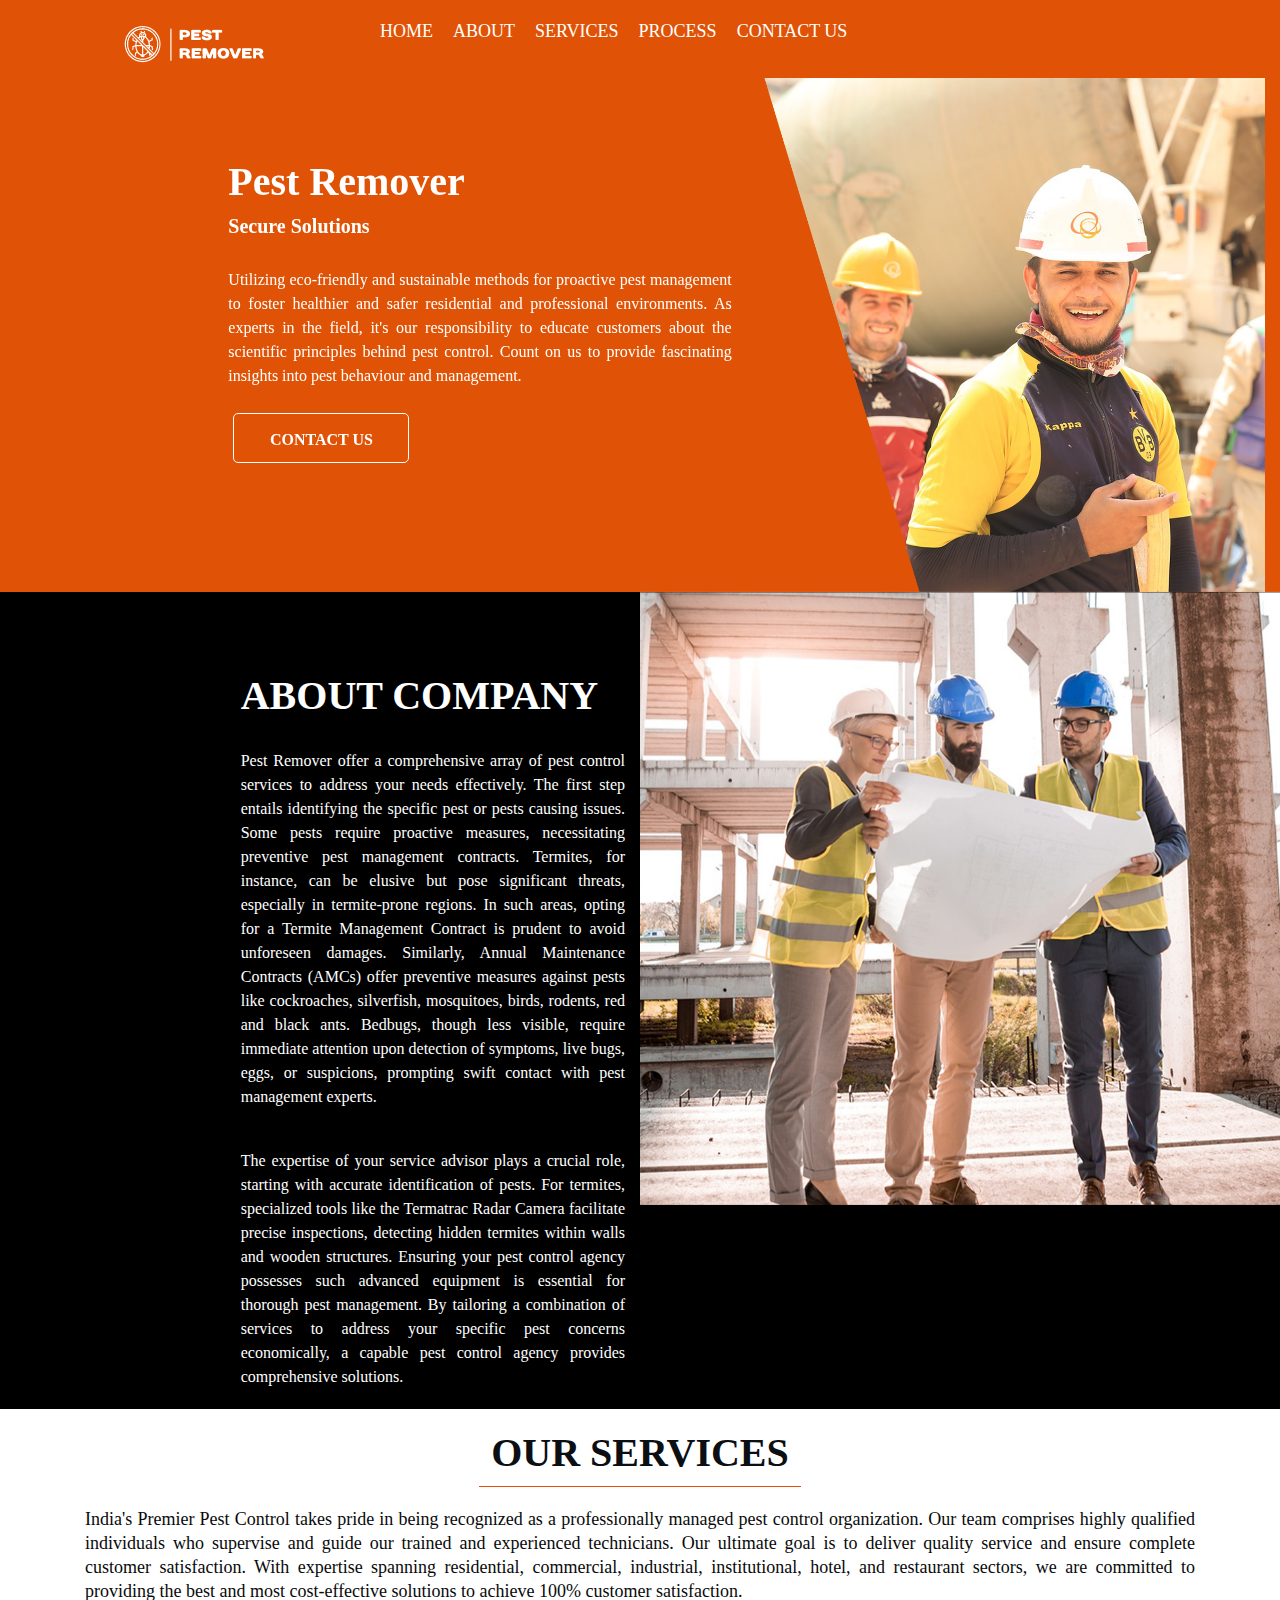
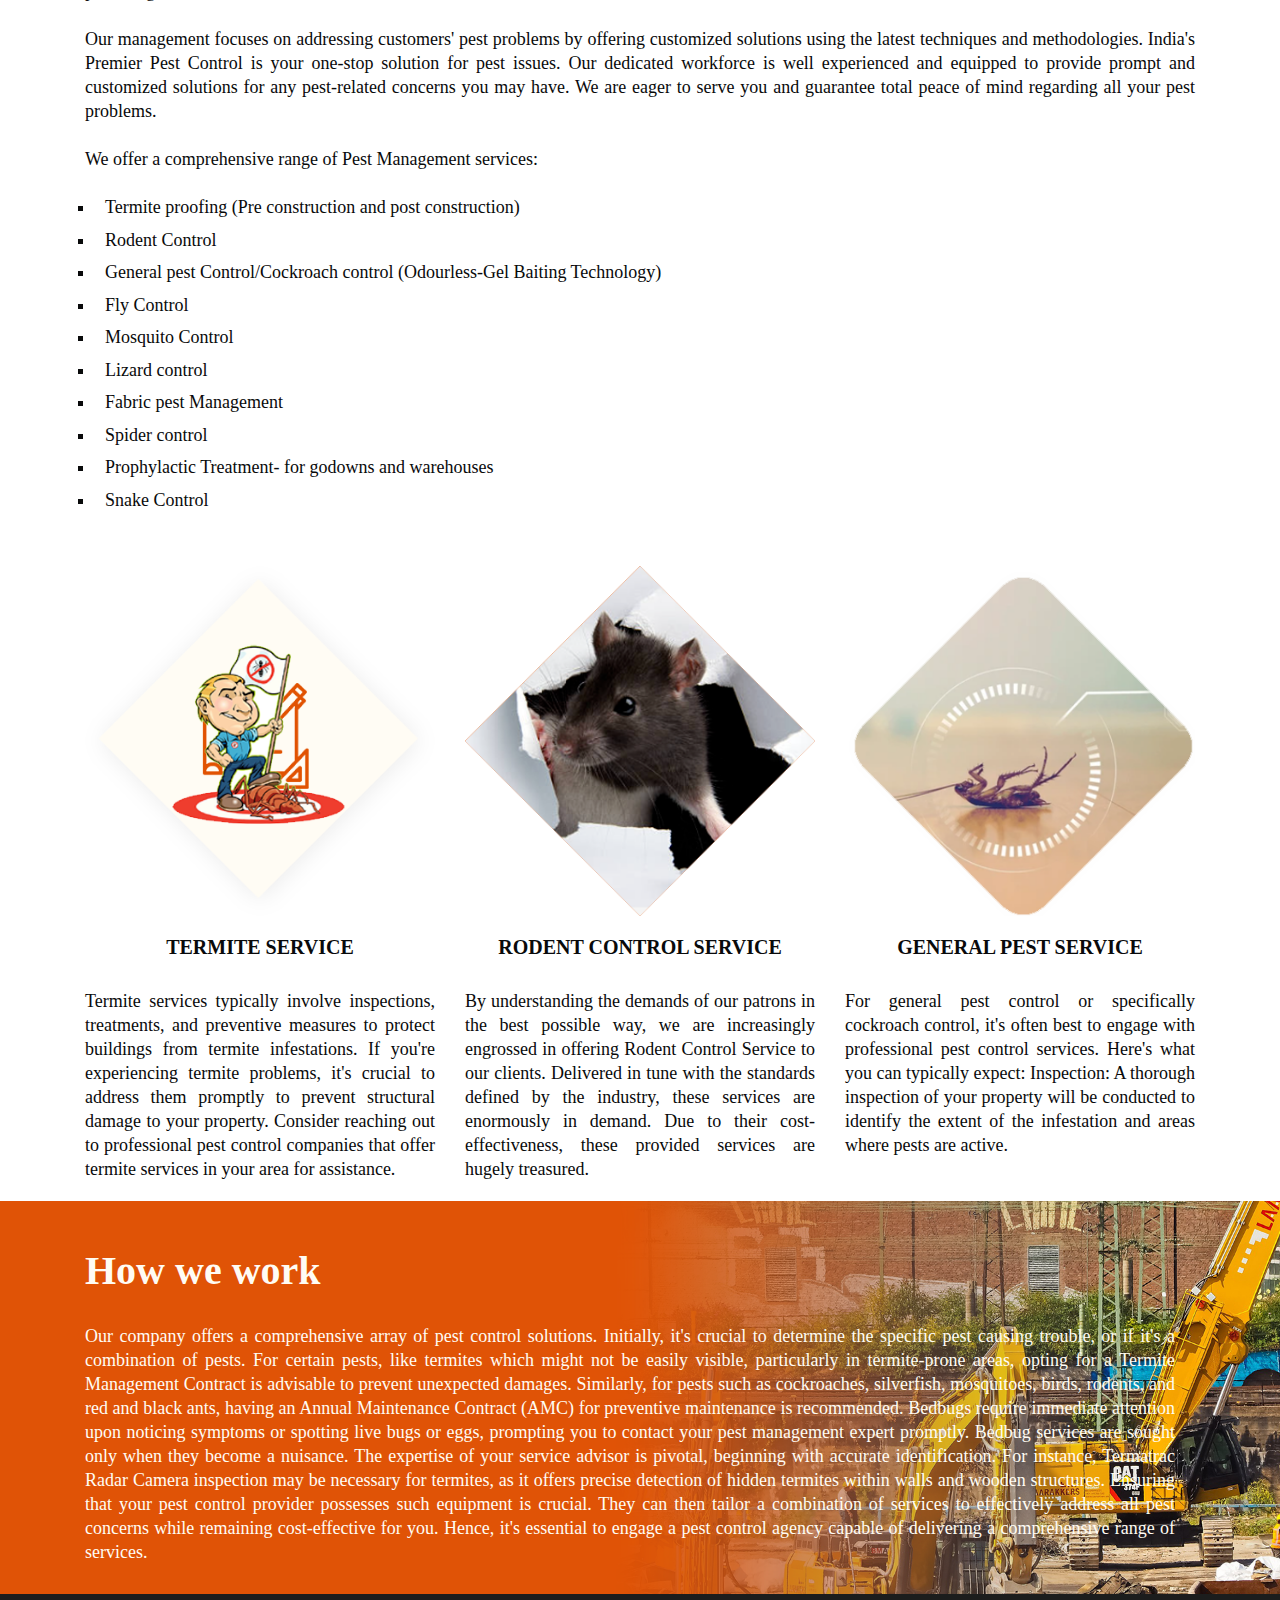
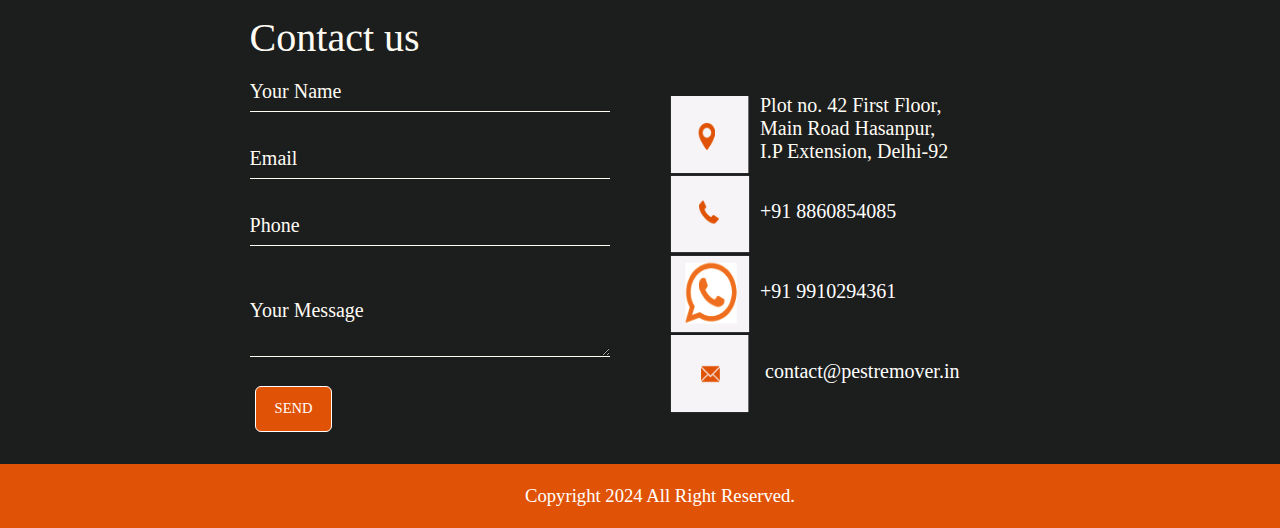
<file: index.html>
<!DOCTYPE html>
<html lang="en">
   <head>
      <!-- basic -->
      <meta charset="utf-8">
      <meta http-equiv="X-UA-Compatible" content="IE=edge">
      <meta name="viewport" content="width=device-width, initial-scale=1">
      <!-- mobile metas -->
      <meta name="viewport" content="initial-scale=1, maximum-scale=1">
        <!-- cache control -->
        <meta http-equiv="cache-control" content="no-cache, no-store, must-revalidate" />
        <meta http-equiv="pragma" content="no-cache" />
        <meta http-equiv="expires" content="0" />
      <!-- site metas -->
       <title>Pest Remover</title>
      <meta name="keywords" content="pestremover, pest,remover,pestremover.in,ghaziabad, ncr, delhi">
      <meta name="description" content="pest remover website">
      <meta name="author" content="pestremover.in">
      <!-- bootstrap css -->
      <link rel="stylesheet" type="text/css" href="css/bootstrap.min.css">
      <!-- style css -->
      <link rel="stylesheet" type="text/css" href="css/style.css">
      <!-- Responsive-->
      <link rel="stylesheet" href="css/responsive.css">
      <!-- fevicon -->
      <link rel="icon" href="images/fevicon.ico" type="image/gif" />
      <!-- Scrollbar Custom CSS -->
      <link rel="stylesheet" href="css/jquery.mCustomScrollbar.min.css">
      <!-- Tweaks for older IEs-->
      <link rel="stylesheet" href="css/font-awesome.min.css">
      <!-- owl stylesheets -->
      <link rel="stylesheet" href="css/owl.carousel.min.css">
      <link rel="stylesheet" href="css/owl.theme.default.min.css">
      <link rel="stylesheet" href="css/jquery.fancybox.min.css" media="screen">
   </head>
   <body>
      <!-- section header start -->
      <div class="header_section">
         <div class="container">
            <div class="row">
               <div class="col-md-3">
                  <div class="logo"><a href="#"><img src="images/logo.png"></a></div>
               </div>
               <div class="col-md-9">
                  <div class="menu_text">
                     <ul>
                        <li><a href="#">HOME</a></li>
                        <li><a href="#aboutSection">ABOUT</a></li>
                        <li><a href="#servicesSection">SERVICES</a></li>
                        <li><a href="#projectSection">PROCESS</a></li>
                        <li><a href="#contactSection">CONTACT US</a></li>
                        <!-- <li><a href="clients.html">CLIENTS</a></li> -->
                        <!-- <li><a href="#"><img src="images/search-icon.png"></a></li> -->
                        <div id="myNav" class="overlay">
                           <a href="javascript:void(0)" class="closebtn" onclick="closeNav()">&times;</a>
                           <div class="overlay-content">
                             <a href="index.html" onclick="closeNav()">HOME</a>
                             <a href="#aboutSection" onclick="closeNav()">ABOUT</a>
                             <a href="#servicesSection" onclick="closeNav()">SERVICES</a>
                             <a href="#projectSection" onclick="closeNav()">PROCESS</a>
                             <a href="#contactSection" onclick="closeNav()">CONTACT US</a>
                              <!-- <a href="clients.html">CLIENTS</a> -->
                           </div>
                        </div>
                        <span  style="font-size:33px;cursor:pointer; color: #ffffff;" onclick="openNav()"><img src="images/toggle.png" class="toggle_menu"></span>
                  </div>
                  </li>
                  </ul>
               </div>
            </div>
         </div>
      </div>
      <!-- section header end -->
      <!-- banner section start -->
      <div class="banner_section">
         <div class="container-fluid">
            <div id="carouselExampleIndicators" class="carousel slide" data-ride="carousel">
               <div class="carousel-inner">
                  <div class="carousel-item active">
                     <div class="row">
                        <div class="col-sm-2">

                        </div>
                        <div class="col-sm-5">
                           <div class="taital_main">
                              <h2 class="construction_text">Pest Remover</h2>
                              <h1 class="building_text">Secure Solutions</h1>
                              <p class="long_text">
                                 Utilizing eco-friendly and sustainable methods for proactive pest management to foster healthier and safer residential and professional environments.
                                 As experts in the field, it's our responsibility to educate customers about the scientific principles behind pest control. Count on us to provide fascinating insights into pest behaviour and management.</p>
                              <div class="contact_bt"><a href="#contactSection">CONTACT US</a></div>
                             </div>
                        </div>
                        <div class="col-sm-5">
                           <div><img src="images/banner-bg.png"></div>
                        </div>
                     </div>
                  </div>
                  <!-- <div class="carousel-item">
                     <div class="row">
                        <div class="col-sm-2">
                        </div>
                        <div class="col-sm-5">
                           <div class="taital_main">
                              <h2 class="construction_text">Pest Control</h2>
                              <h1 class="building_text">Secure Solutions</h1>
                              <p class="lorem_text">The customer is our top priority in how we operate. We react swiftly to any risks or difficulties and make every effort to solve them effectively.
                              Since collaboration is crucial for proactive pest management, it's essential to ensure customers are in sync with necessary cleanliness practices ahead of time. We strongly believe that combining expertise with partnerships greatly contributes to creating a healthier environment in the long run.</p>

                              <div class="contact_bt"><a href="contact.html">CONTACT US</a></div>
                           </div>
                        </div>
                        <div class="col-sm-5">
                           <div><img src="images/banner-bg.png"></div>
                        </div>
                     </div>
                  </div> -->
               </div>
              <!-- <a class="carousel-control-prev" href="#carouselExampleIndicators" role="button" data-slide="prev">
               <span class="carousel-control-prev-icon" aria-hidden="true"></span>
               <span class="sr-only">Previous</span>
               </a>
               <a class="carousel-control-next" href="#carouselExampleIndicators" role="button" data-slide="next">
               <span class="carousel-control-next-icon" aria-hidden="true"></span>
               <span class="sr-only">Next</span>
               </a> -->
            </div>
         </div>
      </div>
      <!-- banner section end -->
      <!-- about section start -->
      <div class="about_section">
         <a name="aboutSection"></a>
         <div class="container-fluid">
            <div class="row">
               <div class="col-md-6">
                  <div class="about_taital">
                     <h1 class="about_text">ABOUT COMPANY</h1>
                     <p class="long_text">Pest Remover offer a comprehensive array of pest control services to address your needs effectively. The first step entails identifying the specific pest or pests causing issues. Some pests require proactive measures, necessitating preventive pest management contracts. Termites, for instance, can be elusive but pose significant threats, especially in termite-prone regions. In such areas, opting for a Termite Management Contract is prudent to avoid unforeseen damages. Similarly, Annual Maintenance Contracts (AMCs) offer preventive measures against pests like cockroaches, silverfish, mosquitoes, birds, rodents, red and black ants. Bedbugs, though less visible, require immediate attention upon detection of symptoms, live bugs, eggs, or suspicions, prompting swift contact with pest management experts.</p>
                     <p class="long_text">The expertise of your service advisor plays a crucial role, starting with accurate identification of pests. For termites, specialized tools like the Termatrac Radar Camera facilitate precise inspections, detecting hidden termites within walls and wooden structures. Ensuring your pest control agency possesses such advanced equipment is essential for thorough pest management. By tailoring a combination of services to address your specific pest concerns economically, a capable pest control agency provides comprehensive solutions.</p>
                     <!-- <div class="about_bt"><a href="about.html">ABOUT MORE</a></div> -->
                  </div>
               </div>
               <div class="col-md-6 padding_0">
                  <div class="about_img"><img src="images/about-bg.png"></div>
               </div>
            </div>
         </div>
      </div>

      <!-- about section end -->
      <!-- our service section start -->
      <div class="our_section layout_padding">
         <a name="servicesSection"></a>
         <div class="container">
            <h1 class="our_text"><strong>OUR SERVICES</strong></h1>
            <p class="fact_text">
              India's Premier Pest Control takes pride in being recognized as a professionally managed pest control organization. Our team comprises highly qualified individuals who supervise and guide our trained and experienced technicians. Our ultimate goal is to deliver quality service and ensure complete customer satisfaction. With expertise spanning residential, commercial, industrial, institutional, hotel, and restaurant sectors, we are committed to providing the best and most cost-effective solutions to achieve 100% customer satisfaction.
            </br></br>
              Our management focuses on addressing customers' pest problems by offering customized solutions using the latest techniques and methodologies. India's Premier Pest Control is your one-stop solution for pest issues. Our dedicated workforce is well experienced and equipped to provide prompt and customized solutions for any pest-related concerns you may have. We are eager to serve you and guarantee total peace of mind regarding all your pest problems.
           </br></br>
           We offer a comprehensive range of Pest Management services:</p>
            <p class="client_long_text">

              <ul class="fact_text">
                    <li>Termite proofing (Pre construction and post construction)</li>
                    <li>Rodent Control</li>
                    <li>General pest Control/Cockroach control (Odourless-Gel Baiting Technology)</li>
                    <li>Fly Control</li>
                    <li>Mosquito Control</li>
                    <li> Lizard control</li>
                    <li>Fabric pest Management</li>
                    <li>Spider control</li>
                    <li>Prophylactic Treatment- for godowns and warehouses</li>
                    <li>Snake Control</li>
              </ul>
            <div class="row padding_top_0">
               <div class="col-lg-4">
                  <div class="image_7"><a href="#"><img src="images/img-1.png"></a></div>
                  <h2 class="design_text">TERMITE SERVICE</h2>
                  <p class="fact_text">Termite services typically involve inspections, treatments, and preventive measures to protect buildings from termite infestations. If you're experiencing termite problems, it's crucial to address them promptly to prevent structural damage to your property. Consider reaching out to professional pest control companies that offer termite services in your area for assistance.</p>
               </div>
               <div class="col-lg-4">
                  <div class="image_7"><a href="#"><img src="images/img-2.png"></a></div>
                  <h2 class="design_text">RODENT CONTROL SERVICE</h2>
                  <p class="fact_text">By understanding the demands of our patrons in the best possible way, we are increasingly engrossed in offering Rodent Control Service to our clients. Delivered in tune with the standards defined by the industry, these services are enormously in demand. Due to their cost-effectiveness, these provided services are hugely treasured.</p>
               </div>
               <div class="col-lg-4">
                  <div class="image_7"><a href="#"><img src="images/img-3.png"></a></div>
                  <h2 class="design_text">GENERAL PEST SERVICE </h2>
                  <p class="fact_text">For general pest control or specifically cockroach control, it's often best to engage with professional pest control services. Here's what you can typically expect: Inspection:
                     A thorough inspection of your property will be conducted to identify the extent of the infestation and areas where pests are active.
                  </p>
               </div>
               <!-- <div class="bt_main">
                  <div class="seemore_bt"><a href="services.html">See More</a></div>
               </div> -->
            </div>
         </div>
      </div>
      <!-- our service section end -->
      <!-- project section start -->
      <div class="project_section layout_padding">
         <a name="projectSection">&nbsp;</a>
         <div class="container">
            <h1 class="partner_text">How we work</h1>
            <p class="lorem_ipsum_text">Our company offers a comprehensive array of pest control solutions. Initially, it's crucial to determine the specific pest causing trouble, or if it's a combination of pests. For certain pests, like termites which might not be easily visible, particularly in termite-prone areas, opting for a Termite Management Contract is advisable to prevent unexpected damages. Similarly, for pests such as cockroaches, silverfish, mosquitoes, birds, rodents, and red and black ants, having an Annual Maintenance Contract (AMC) for preventive maintenance is recommended. Bedbugs require immediate attention upon noticing symptoms or spotting live bugs or eggs, prompting you to contact your pest management expert promptly. Bedbug services are sought only when they become a nuisance. The expertise of your service advisor is pivotal, beginning with accurate identification. For instance, Termatrac Radar Camera inspection may be necessary for termites, as it offers precise detection of hidden termites within walls and wooden structures. Ensuring that your pest control provider possesses such equipment is crucial. They can then tailor a combination of services to effectively address all pest concerns while remaining cost-effective for you. Hence, it's essential to engage a pest control agency capable of delivering a comprehensive range of services.
            </p>
         </div>
      </div>
      <!-- project section end -->
      <!-- client section start -->
      <!-- <div id="clientSection"></div> -->
      <!-- client section end -->
      <!-- contact section start -->
      <div class="contact_section">
         <a name="contactSection"></a>
         <div class="container-fluid">
            <div class="row">
               <div class="col-md-6">
                  <div class="contact_bg">
                     <div class="input_main">
                        <div class="container">
                           <h2 class="request_text">Contact us</h2>
                           <form  action="https://pestremover.in/subscribe.php" method="post">
                              <div class="form-group">
                                 <input type="text" class="email-bt" placeholder="Your Name" name="name" required="true">
                              </div>
                              <div class="form-group">
                                 <input type="email" class="email-bt" placeholder="Email" name="email" required="true">
                              </div>
                              <div class="form-group">
                                 <input type="number" class="email-bt" placeholder="Phone" name="phone">
                              </div>
                              <div class="form-group">
                                 <textarea class="massage-bt" placeholder="Your Message" rows="5" id="comment" name="message" required="true"></textarea>
                              </div>
                              <div >
                                 <button type="submit" name="subscribe" class="btn btn-primary btn-large" value="Send">SEND</button></div>
                           </form>
                        </div>
                     </div>

                  </div>
               </div>
               <div class="col-md-6">
                 <div class="footer_section_2">
                    <div class="container">
                       <div class="row map_addres">
                          <div class="col-sm-12">
                             <div class="map_text"><img src="images/map-icon.png" class="map_img"> <span class="map_icon">Plot no. 42 First Floor,</br> Main Road Hasanpur, <br/>I.P Extension, Delhi-92</span></div>
                          </div>
                          <div class="col-sm-12">
                           <div class="map_text"><a href="tel:+918860854085" target="_blank"> <img src="images/phone-icon.png" class="map_img"><span class="map_icon">+91 8860854085</span></a></div>
                        </div>
                          <div class="col-sm-12">
                             <div class="map_text"><a href="https://wa.me/919910294361?text=Enquiry+For+Pest+Services" target="_blank"> <img src="images/whatsup-icon.png" class="map_img"><span class="map_icon">+91 9910294361</span></a></div>
                          </div>
                          <div class="col-sm-12">
                             <div class="map_text"><a href="mailto:contact@pestremover.in?cc=servicepest8@gmail.com&subject=Enquiry For Pest Services"> <img src="images/email-icon.png" class="map_img"><span class="map_icon">  contact@pestremover.in </span></a></div>

                          </div>
                       </div>
                       <!-- <div class="social_icon">
                          <ul>
                             <li><a href="#"><img src="images/fb-icon.png"></a></li>
                             <li><a href="#"><img src="images/twitter-icon.png"></a></li>
                             <li><a href="#"><img src="images/in-icon.png"></a></li>
                             <li><a href="#"><img src="images/instagram-icon.png"></a></li>
                          </ul>
                       </div> -->
                    </div>
                 </div>
               </div>
            </div>
         </div>
      </div>

      <!-- contact section end -->
      <!-- footer section start -->
        <!-- copyright section start -->
         <div class="copyright_section">
            <p class="copyright_text">Copyright 2024 All Right Reserved.</p>
         </div>
         <!-- copyright section end -->
      <!-- footer section end -->

      <!-- Javascript files-->
      <script src="js/jquery.min.js"></script>
      <script src="js/popper.min.js"></script>
      <script src="js/bootstrap.bundle.min.js"></script>
      <script src="js/jquery-3.0.0.min.js"></script>
      <script src="js/plugin.js"></script>
      <!-- sidebar -->
      <script src="js/jquery.mCustomScrollbar.concat.min.js"></script>
      <script src="js/custom.js"></script>
      <!-- javascript -->
      <script src="js/owl.carousel.js"></script>
      <script src="js/jquery.fancybox.min.js"></script>
      <script>
         $(document).ready(function(){
         $(".fancybox").fancybox({
            openEffect: "none",
            closeEffect: "none"
            });

            $(".zoom").hover(function(){

            $(this).addClass('transition');
            }, function(){

            $(this).removeClass('transition');
            });
            });

      </script>
      <script>
         function openNav() {
         document.getElementById("myNav").style.width = "100%";
         }

         function closeNav() {
         document.getElementById("myNav").style.width = "0%";
         }
      </script>
      <script name="clear-browser-cache" src='js/clear-browser-cache.js' value="true" ></script >
   </body>
</html>
</file>
<file: css/style.css>
/*--------------------------------------------------------------------- File Name: style.css ---------------------------------------------------------------------*/


/*--------------------------------------------------------------------- import Fonts ---------------------------------------------------------------------*/

@import url('https://fonts.googleapis.com/css?family=Rajdhani:300,400,500,600,700');
@import url('https://fonts.googleapis.com/css?family=Poppins:100,100i,200,200i,300,300i,400,400i,500,500i,600,600i,700,700i,800,800i,900,900i');

/*****---------------------------------------- 1) font-family: 'Rajdhani', sans-serif;
 2) font-family: 'Poppins', sans-serif;
 ----------------------------------------*****/


/*--------------------------------------------------------------------- import Files ---------------------------------------------------------------------*/

@import url(animate.min.css);
@import url(normalize.css);
@import url(icomoon.css);
@import url(font-awesome.min.css);
@import url(meanmenu.css);
@import url(owl.carousel.min.css);
@import url(swiper-bundle.min.css);
@import url(slick.css);
@import url(jquery.fancybox.min.css);
@import url(jquery-ui.css); 
@import url(nice-select.css);

/*--------------------------------------------------------------------- skeleton ---------------------------------------------------------------------*/

* {
    box-sizing: border-box !important;
    transition: ease all 0.5s;
}

html {
    scroll-behavior: smooth;
}

body {
    color: #666666;
    font-size: 14px;
    font-family: Raleway;
    line-height: 1.80857;
    font-weight: normal;
    overflow-x: hidden;
}

a {
    color: #1f1f1f;
    text-decoration: none !important;
    outline: none !important;
    -webkit-transition: all .3s ease-in-out;
    -moz-transition: all .3s ease-in-out;
    -ms-transition: all .3s ease-in-out;
    -o-transition: all .3s ease-in-out;
    transition: all .3s ease-in-out;
}

h1,
h2,
h3,
h4,
h5,
h6 {
    letter-spacing: 0;
    font-weight: normal;
    position: relative;
    padding: 0 0 10px 0;
    font-weight: normal;
    line-height: normal;
    color: #111111;
    margin: 0
}

.padding_0 {
    padding: 0 !important;
}

h1 {
    font-size: 24px
}

h2 {
    font-size: 22px
}

h3 {
    font-size: 18px
}

h4 {
    font-size: 16px
}

h5 {
    font-size: 14px
}

h6 {
    font-size: 13px
}

*,
*::after,
*::before {
    -webkit-box-sizing: border-box;
    -moz-box-sizing: border-box;
    box-sizing: border-box;
}

h1 a,
h2 a,
h3 a,
h4 a,
h5 a,
h6 a {
    color: #212121;
    text-decoration: none!important;
    opacity: 1
}

button:focus {
    outline: none;
}

ul,
li,
ol {
    margin: 0px;
    padding: 0px;
    list-style: none;
}

.fact_text li {
    list-style: square;
    margin-left: 10px;
    padding-left: 10px;
    text-align: left;
}

p {
    margin: 20px;
    font-weight: 300;
    font-size: 15px;
    line-height: 24px;
}

a {
    color: #222222;
    text-decoration: none;
    outline: none !important;
}

a,
.btn {
    text-decoration: none !important;
    outline: none !important;
    -webkit-transition: all .3s ease-in-out;
    -moz-transition: all .3s ease-in-out;
    -ms-transition: all .3s ease-in-out;
    -o-transition: all .3s ease-in-out;
    transition: all .3s ease-in-out;
}

img {
    max-width: 100%;
    height: auto;
}

 :focus {
    outline: 0;
}

.paddind_bottom_0 {
    padding-bottom: 0 !important;
}

.btn-custom {
    margin-top: 20px;
    background-color: transparent !important;
    border: 2px solid #ddd;
    padding: 12px 40px;
    font-size: 16px;
}

.lead {
    font-size: 18px;
    line-height: 30px;
    color: #767676;
    margin: 0;
    padding: 0;
}

.form-control:focus {
    border-color: #ffffff !important;
    box-shadow: 0 0 0 .2rem rgba(255, 255, 255, .25);
}

.navbar-form input {
    border: none !important;
}

.badge {
    font-weight: 500;
}

blockquote {
    margin: 20px 0 20px;
    padding: 30px;
}

button {
    border: 0;
    margin: 0;
    padding: 0;
    cursor: pointer;
}

.full {
    float: left;
    width: 100%;
}

.layout_padding {
    padding-bottom: 0px;
}


.header_section {
    width: 100%;
    float: left;
    background-color: #e05306;
    height: auto;
    padding-top: 15px;
    padding-bottom: 5px;
}

.menu_text {
    width: 100%;
    float: left;
}

.menu_text li {
    float: left;
    padding-right: 10px;
    padding-left: 10px;
    font-size: 18px;
    color: #ffffff;
}

.menu_text ul {
    margin: 0px;
    padding: 0px;
}

.menu_text li a {
    color: #ffffff;
}

.banner_section {
    width: 100%;
    float: left;
    background-color: #e05306;
    height: auto;
}

#carouselExampleIndicators a.carousel-control-prev {
    position: absolute;
    left: 63%;
    top: 180px;
    background-color: #fff;
    color: #000;
}

#carouselExampleIndicators .carousel-control-prev,
#carouselExampleIndicators .carousel-control-next {
    width: 65px;
    height: 65px;
    background: #fff;
    opacity: 1;
    font-size: 30px;
    color: #091e30;
    border-radius: 100%;
}

.carousel-control-prev-icon {
    background-image: url(../images/left-aero.png);
}

#carouselExampleIndicators a.carousel-control-next {
    position: absolute;
    left: 64%;
    top: 270px;
    background-color: #1a1824;
}

#carouselExampleIndicators .carousel-control-prev,
#carouselExampleIndicators .carousel-control-next {
    width: 65px;
    height: 65px;
    background: #fff;
    opacity: 1;
    font-size: 30px;
    color: #091e30;
    border-radius: 100%;
}

.carousel-control-next-icon {
    background-image: url(../images/right-aero.png);
}

.toggle_menu {
    display: none;
    position: relative;
    left: 125px;
}

.logo {
    position: relative;
    
}

.round {
    width: 100%;
    float: left;
    padding-left: 20px;
}

.number_text {
    width: 100%;
    float: left;
    font-size: 20px;
    color: #fffdf6;
    padding-left: 10px;
}

.line {
    width: 100%;
    float: left;
    padding-left: 40px;
}

.taital_main {
    width: 100%;
    float: left;
    margin-top: 80px;
}

.construction_text {
    width: 100%;
    float: left;
    font-size: 40px;
    color: #ffffff;
    font-weight: bold;
}

.building_text {
    width: 100%;
    float: left;
    font-size: 20px;
    color: #ffffff;
    font-weight: bold;
}

.lorem_text {
    width: 100%;
    float: left;
    font-size: 16px;
    color: #ffffff;
    margin-left: 0px;
}

.contact_bt {
    width: 35%;
    float: left;
    font-size: 16px;
    color: #ffffff;
    border: 1px solid#ffffff;
    border-radius: 5px;
    background-color: transparent;
    height: 50px;
    font-weight: bold;
    margin: 5px;
    text-align: center;
    padding-top: 12px;
}

.contact_bt a {
    color: #ffffff;
}

.contact_bt a:hover {
    color: #000000;
}

.get_bt {
    width: 35%;
    float: left;
    font-size: 16px;
    color: #ffffff;
    border: 1px solid#ffffff;
    border-radius: 5px;
    background-color: transparent;
    margin-left: 20px;
    height: 50px;
    font-weight: bold;
    margin-top: 40px;
    text-align: center;
    padding-top: 12px;
}

.get_bt a {
    color: #ffffff;
}

.get_bt a:hover {
    color: #000000;
}

.about_section {
    width: 100%;
    float: left;
    background-color: #000;
}

.about_taital {
    width: 63%;
    float: right;
    margin-top: 80px;
}

.about_text {
    width: 100%;
    float: left;
    font-size: 40px;
    color: #ffffff;
    font-weight: bold;
}

.long_text {
    width: 100%;
    float: left;
    font-size: 16px;
    color: #ffffff;
    margin-left: 0px;
    text-align: justify;
}

.about_bt a {
    width: 40%;
    float: left;
    font-size: 16px;
    color: #ffffff;
    border-radius: 5px;
    background-color: #e05306;
    height: 50px;
    font-weight: bold;
    margin-top: 40px;
    text-align: center;
    padding-top: 12px;
    display: inline-block;
}

.about_bt a {
    color: #ffffff;
    background-color: #e05306;
}

.about_bt a:hover {
    color: #000000;
    background-color: #ffffff;
}

.about_img {
    width: 100%;
    float: left;
}

.our_section {
    width: 100%;
    float: left;
    background-color: #ffffff;
    height: auto;
}

.design_text {
    width: 100%;
    float: left;
    font-size: 20px;
    color: #090a0b;
    margin-left: 0px;
    text-align: center;
    font-weight: bold;
    margin-top: 20px;
}

.fact_text {
    width: 100%;
    float: left;
    font-size: 18px;
    color: #090a0b;
    margin-left: 0px;
    text-align: justify;
}

.bt_main {
    width: 30%;
    margin: 0 auto;
    text-align: center;
}

.project_section {
    width: 100%;
    float: left;
    background-image: url(../images/img-4.png);
    height: auto;
    background-size: 100%;
    padding-bottom:10px;
    background-repeat: no-repeat;
}

.partner_text {
    width: 100%;
    float: left;
    font-size: 40px;
    color: #fffcf4;
    font-weight: bold;
    padding-top: 20px;
}

.lorem_ipsum_text {
    text-align: justify;
    float: left;
    color: #fffcf4;
    font-size: 18px;
    margin-left: 0;
}

.choice_main {
    width: 100%;
    float: left;
}

.choose_bt a {
    width: 18%;
    float: left;
    background-color: #041d2c;
    color: #fffcf4;
    height: 50px;
    font-size: 17px;
    border-radius: 10px;
    text-align: center;
    padding-top: 9px;
}

.choose_bt a {
    color: #ffffff;
    background-color: #041d2c;
}

.choose_bt a:hover {
    color: #000;
    background-color: #ffffff;
}

.clients_section {
    width: 100%;
    float: left;
    background-image: url(../images/img-5.png);
    height: auto;
    background-size: 100%;
}

.our_text {
    width: 29%;
    margin: 0 auto;
    text-align: center;
    font-size: 40px;
    color: #0b0e13;
    border-bottom: 1px solid #e05306;
    text-align: center;
    padding-top: 20px;
}
}

.seemore_bt a {
    width: 50%;
    font-size: 20px;
    color: #fffcf4;
    border-radius: 5px;
    background-color: #041d2c;
    height: 50px;
    margin-top: 40px;
    padding-top: 7px;
    text-align: center;
    display: inline-block;
}

.seemore_bt a {
    color: #fffcf4;
    background-color: #041d2c;
}

.seemore_bt a:hover {
    color: #fffcf4;
    background-color: #e05306;
}

.padding_top_0 {
    padding-top: 50px;
}

.client_text {
    width: 100%;
    float: left;
    text-align: center;
}

.client_long_text {
    width: 90%;
    margin: 0 auto;
    text-align: center;
    font-size: 17px;
    color: #040403;
    text-align: center;
    padding-top: 40px;
}

.clients_section_2 {
    width: 100%;
    float: left;
    padding-top: 50px;
    padding-bottom: 50px;
}

.client_img {
    width: 100%;
    float: left;
}

.henrry_text {
    width: 100%;
    float: left;
    color: #0b0e13;
    font-size: 20px;
    text-align: center;
    font-weight: bold;
    padding-top: 15px;
}

.henrry_taital {
    width: 100%;
    float: left;
    color: #e07c06;
    text-align: center;
    font-size: 18px;
    margin-left: 0px;
    margin-top: 0px;
}

.client_lorem_text {
    width: 85%;
    float: left;
    color: #fffdf6;
    font-size: 17px;
    margin-left: 0px;
    position: relative;
    top: -160px;
    left: 108px;
}

.img_5 {
    width: 100%;
    float: left;
}

.contact_section {
    width: 100%;
    float: left;
    background-color: #1c1d1d;
    height: auto;
}

.contact_main {
    width: 100%;
    float: left;
    margin-top: 90px;
}

.contact_bg {
    width: 64%;
    float: right;
}

.request_text {
    width: 100%;
    float: left;
    font-size: 40px;
    color: #fffcf4;
    border-bottom: 0px solid#49bcfe;
    padding-top: 20PX;
}

.email-bt {
    background: transparent;
    border-bottom: 1px solid #fffcf4;
    border-top: 0px;
    border-left: 0px;
    border-right: 0px;
    color: #fffcf4 !important;
    width: 100%;
    height: 30px;
    font-size: 20px;
    padding: 20px 20px 20px 0px;
    margin-bottom: 10px;
}

input.email-bt::placeholder {
    color: #fffcf4;
}

.massage-bt {
    background: transparent;
    border-bottom: 1px solid #fffcf4;
    border-top: 0px;
    border-left: 0px;
    border-right: 0px;
    color: #fffcf4 !important;
    width: 100%;
    height: 85px;
    font-size: 20px;
    padding: 20px 20px 20px 0px;
}

textarea#comment.massage-bt::placeholder {
    color: #fffcf4;
}

.send_bt a {
    width: 30%;
    float: left;
    background-color: #041d2c;
    color: #fffdf6;
    text-align: center;
    padding: 12px 0px;
    font-size: 18px;
    border-radius: 10px;
    margin-left: 10px;
}

.send_bt a {
    color: #fffdf6;
    background-color: #041d2c;
}

.send_bt a:hover {
    color: #000;
    background-color: #ffffff;
}

.footer_section {
    width: 100%;
    float: left;
    background-color: #1c1d1d;
    height: auto;
    margin-top: 80px;
    padding-bottom: 80px;
}

.input-group>.input-group-append>.btn,
.input-group>.input-group-append>.input-group-text,
.input-group>.input-group-prepend:first-child>.btn:not(:first-child),
.input-group>.input-group-prepend:first-child>.input-group-text:not(:first-child),
.input-group>.input-group-prepend:not(:first-child)>.btn,
.input-group>.input-group-prepend:not(:first-child)>.input-group-text {
    border-top-left-radius: 0;
    border-bottom-left-radius: 0;
    background-color: #e05306;
    color: #fff;
    border: 0px;
}

.input-group>.custom-select:not(:last-child),
.input-group>.form-control:not(:last-child) {
    border-top-right-radius: 0;
    border-bottom-right-radius: 0;
    height: 50px;
}

.mb-3,
.my-3 {
    margin-bottom: 1rem!important;
    width: 65%;
    margin: 0 auto;
}

.newsletter_text {
    width: 100%;
    float: left;
    font-size: 20px;
    color: #ffffff;
    padding-left: 175px;
}

.addres_text {
    margin: 0 auto;
    font-size: 30px;
    color: #fcf8f9;
    border-bottom: 1px solid #ffffff;
    padding-top: 25px;
}

.map_addres {
    width: 100%;
    float: left;
    padding-top: 100px;
    padding-bottom: 50px;
}

.map_text {
    width: 100%;
    float: left;
    font-size: 20px;
    color: #fffcf4;
    display: flex;
    line-height: normal;
}

.map_icon {
    padding-left: 10px;
    padding-top: 0px;
    
}

.map_img{
    width:80px;
    height:80px;
}

.social_icon {
    width: 15%;
    margin: 0 auto;
    text-align: center;
}

.social_icon ul {
    margin: 0px;
    padding: 0px
}

.social_icon li {
    float: left;
    padding-left: 10px;
}

.copyright_section {
    width: 100%;
    float: left;
    background-color:#e05306;
}

.copyright_text {
    width: 100%;
    float: left;
    font-size: 14pt;
    color: #ffffff;
    text-align: center;
}

.copyright_text a {
    color: #ffffff;
}

.copyright_text a:hover {
    color: #000000;
}

.image {
    display: block;
    width: 100%;
    height: auto;
}

.overlay {
    position: absolute;
    top: 0;
    bottom: 0;
    left: 0;
    right: 0;
    height: 100%;
    width: 100%;
    opacity: 0;
    transition: .5s ease;
    background-color: #008CBA;
}

.container:hover .overlay {
    opacity: 1;
}

.text {
    color: white;
    font-size: 20px;
    position: absolute;
    top: 50%;
    left: 50%;
    -webkit-transform: translate(-50%, -50%);
    -ms-transform: translate(-50%, -50%);
    transform: translate(-50%, -50%);
    text-align: center;
}

.image_7 {
    width: 100%;
    float: left;
    text-align: center;
}

.image_7 a {
    color: #000;
}

.image_7 a:hover {
    color: #000;
}

.overlay {
    height: 100%;
    width: 0;
    position: fixed;
    z-index: 1;
    top: 0;
    left: 0;
    background-color: rgb(0, 0, 0);
    background-color: rgba(0, 0, 0, 0.9);
    overflow-x: hidden;
    transition: 0.5s;
}

.menu_text {
    width: 100%;
    float: left;
}

.overlay .closebtn {
    position: absolute;
    top: 20px;
    right: 45px;
    font-size: 60px;
}

.overlay-content {
    position: relative;
    top: 25%;
    width: 100%;
    text-align: center;
    margin-top: 30px;
}

.overlay a {
    padding: 0px;
    text-decoration: none;
    font-size: 22px;
    color: #f1f1f1;
    display: block;
    transition: 0.3s;
}

a {
    color: #ffffff;
    text-decoration: none;
    outline: none !important;
}

.btn-primary {
    font-size: 16px;
    background-color: #e05306;
    border: 1px solid #ffffff;
}

.btn-primary:hover {
    background-color: #060504;
    border: 1px solid #ffffff;
}
.btn-large{padding:11px 19px;margin:5px;font-size:14.5px;-webkit-border-radius:6px;-moz-border-radius:6px;border-radius:6px;}
.pull-right{float:right;}
.pull-left{float:left;}
</file>
<file: css/responsive.css>
/*--------------------------------------------------------------------- File Name: responsive.css ---------------------------------------------------------------------*/


/*------------------------------------------------------------------- 991px x 768px ---------------------------------------------------------------------*/

@media only screen and (min-width: 768px) and (max-width: 991px) {
    .header-search {
        padding: 15px 0px;
    }
}


/*------------------------------------------------------------------- 767px x 599px ---------------------------------------------------------------------*/

@media only screen and (min-width: 599px) and (max-width: 767px) {
    .logo {
        text-align: center;
    }
    .cart-content-right {
        padding-bottom: 5px;
    }
    .mg {
        margin: 0px 0px;
    }
    .menu-area-main {
        height: 256px;
        overflow-y: auto;
    }
    .megamenu>.row [class*="col-"] {
        padding: 0px;
    }
    .menu-area-main .megamenu .men-cat {
        padding: 0px 15px;
    }
    .menu-area-main .megamenu .women-cat {
        padding: 0px 15px;
    }
    .menu-area-main .megamenu .el-cat {
        padding: 0px 15px;
    }
    .mean-container .mean-nav ul li a.mean-expand {
        height: 19px;
    }
    .category-box.women-box {
        display: none;
    }
    .cart-box {
        display: inline-block;
        margin: 0px 30px;
    }
    .wish-box {
        float: none;
        margin: 0px 30px;
        display: inline-block;
    }
    .menu-add {
        display: none;
    }
    .category-box {
        display: none;
    }
    .mean-container .mean-nav ul li ol {
        padding: 0px;
    }
    .mean-container .mean-nav ul li a {
        padding: 10px 20px;
        width: 94.8%;
    }
    .mean-container .mean-nav ul li li a {
        width: 92%;
        padding: 1em 4%;
    }
    .mean-container .mean-nav ul li li li a {
        width: 100%;
    }
    .header-search {
        padding: 15px 0px;
    }
    #collapseFilter.d-md-block {
        padding: 30px 0px;
    }
}


/*------------------------------------------------------------------- 599px x 280px ---------------------------------------------------------------------*/

@media only screen and (min-width: 280px) and (max-width: 599px) {
    .cart-content-right {
        padding-bottom: 5px;
    }
    .megamenu>.row [class*="col-"] {
        padding: 0px;
    }
    .menu-area-main .megamenu .men-cat {
        padding: 0px 15px;
    }
    .menu-area-main .megamenu .women-cat {
        padding: 0px 15px;
    }
    .menu-area-main .megamenu .el-cat {
        padding: 0px 15px;
    }
    .mean-container .mean-nav ul li a {
        padding: 1em 4%;
        width: 92%;
    }
    .mean-container .mean-nav ul li li a {
        width: 90%;
        padding: 1em 5%;
    }
    .mean-container .sub-full.megamenu-categories ol li a {
        padding: 5px 0px;
        text-transform: capitalize;
        width: 100%;
    }
    .megamenu .sub-full.megamenu-categories .women-box .banner-up-text a {
        width: auto;
        border: none;
        float: none;
    }
    .menu-area-main {
        height: 45px;
        overflow-y: auto;
    }
    .mean-container .mean-nav ul li a.mean-expand {
        top: 0;
    }
    
}

@media (min-width: 992px) and (max-width: 1199px) {
    .titlepage h2::after {
        width: 58%;
    }
    .about-box .titlepage h2::after {
        width: 52%;
        right: -221px;
    }
    .Nursery-img .text-box h3 {
        padding: 111px 50px;
    }
    .contact .titlepage h2::after {
        left: -650px;
        width: 30%;
    }
    .sporrt_text {
        margin-top: 0px;
    }
    #main_slider a.carousel-control-prev {
        display: none;
    }
    #main_slider a.carousel-control-next {
        display: none;
    }
    .navbar-expand-lg .navbar-nav .nav-link {
        padding-right: 0.5rem;
        padding-left: 0.4rem;
        font-size: 16px;
        color: #ffffff;
    }
    .navbar-expand-lg {
        -ms-flex-flow: row nowrap;
        flex-flow: row nowrap;
        -ms-flex-pack: start;
        justify-content: flex-start;
        padding-top: 0px;
    }
    .logo {
        left: 0px;
    }
    .menu_text li {
        padding-right: 5px;
        padding-left: 5px;
        font-size: 16px;
        padding-top: 7px;
    }
    .toggle_menu {
        left: 60px;
        display: block;
        position: relative;
        left: 125px;
    }
    .building_text {
      
    }
    .construction_text {
        font-size: 24px;
    }
    .lorem_text {
        font-size: 14px;
    }
    .contact_bt {
       
    }
    .get_bt {
        display: none;
    }
    .number_text {
        display: none;
    }
    .line {
        display: none;
    }
    .round {
        display: none;
    }
    .taital_main {
        margin-top: 65px;
    }
    #carouselExampleIndicators a.carousel-control-prev {
        left: 35px;
        top: 110px;
    }
    #carouselExampleIndicators a.carousel-control-next {
        left: 35px;
        top: 210px;
    }
    .about_taital {
        width: 95%;
        margin-top: 50px;
    }
    .about_bt {
        margin-top: 0px;
        margin-bottom: 20px;
    }
    .our_text {
        width: 32%;
    }
    .project_section {
        padding-bottom: 45px;
    }
    .client_lorem_text {
        left: 85px;
    }
    .henrry_taital {
        font-size: 16px;
    }
    .contact_bg {
        width: 95%;
        float: right;
    }
    .newsletter_text {
        width: 96%;
        padding-left: 0px;
    }
    .mb-3,
    .my-3 {
        width: 96%;
    }
    .addres_text {
        font-size: 30px;
    }
    .map_text {
        font-size: 14px;
    }
    .social_icon {
        width: 25%;
    }
    .copyright_text {
        margin-left: 0px;
    }
    .fact_text {
        font-size: 14px;
    }
    .about_bt a {
        margin-top: 0px;
    }
}

@media (min-width: 768px) and (max-width: 991px) {
    .main-menu ul>li a {
        padding: 7px 6px;
    }
    .main-menu ul>li a {
        font-size: 14px;
    }
    .banner-main .carousel-caption h1 {
        font-size: 36px;
        padding-top: 0px;
    }
    .banner-main .carousel-caption p {
        margin-bottom: 7px;
        display: none;
    }
    .main {
        width: 15%;
    }
    .info_icon {
        min-width: 10%;
    }
    #main_slider a.carousel-control-prev {
        display: none;
    }
    .btn_main {
        margin-top: 58px;
        width: 65%;
    }
    #main_slider a.carousel-control-next {
        display: none;
    }
    .sporrt_text {
        margin-top: 0px;
        font-size: 24px;
    }
    .email_btn {
        padding: 41px;
    }
    .btn-primary {
        max-width: 144px;
    }
    .titlepage h2::after {
        width: 79%;
    }
    .about-box .titlepage h2::after {
        width: 73%;
        right: -88px;
    }
    .contact .titlepage h2::after {
        left: -403px;
        width: 41%;
    }
    .paddimg-right {
        padding-right: 15px;
    }
    .paddimg-left {
        padding-left: 15px;
    }
    .logo {
        left: 0px;
    }
    .menu_text li {
        display: none;
    }
    .toggle_menu {
        display: block;
        /* top: -15px; */
        position: relative;
        left: 125px;
        left: 460px;
    }
    .construction_text {
        font-size: 24px;
    }
    .building_text {
        font-size: 50px;
    }
    .lorem_text {
        font-size: 13px;
    }
    .taital_main {
        margin-top: 20px;
    }
    .contact_bt {
   
    }
    .get_bt {
        display: none;
    }
    .number_text {
        display: none;
    }
    .line {
        display: none;
    }
    .round {
        display: none;
    }
    #carouselExampleIndicators a.carousel-control-prev {
        left: 8px;
        top: 80px;
    }
    #carouselExampleIndicators a.carousel-control-next {
        left: 8px;
        top: 150px;
    }
    .about_taital {
        width: 93%;
        margin-top: 20px;
    }
    .about_text {
        font-size: 34px;
    }
    .long_text {
        font-size: 12px;
        margin-top: 0px;
    }
    .about_bt {
        margin-top: 0px;
        margin-bottom: 20px;
    }
    .our_text {
        width: 42%;
    }
    .seemore_bt {
        width: 60%;
    }
    .partner_text {
        font-size: 40px;
    }
    .lorem_ipsum_text {
        width: 80%;
        font-size: 14px;
    }
    .choose_bt {
    }
    .project_section {
        background-repeat: no-repeat;
    }
    .client_img {
        text-align: center;
    }
    .clients_section {
        background-size: cover;
    }
    .client_lorem_text {
        width: 88%;
        left: 70px;
        top: -150px;
    }
    .contact_bg {
        width: 100%;
        float: left;
    }
    .send_bt {
        width: 37%;
    }
    .newsletter_text {
        padding-left: 0px;
    }
    .mb-3,
    .my-3 {
        width: 94%;
    }
    .addres_text {
        font-size: 30px;
    }
    .social_icon {
        width: 27%;
    }
    .copyright_text {
        margin-left: 0px;
    }
}

@media (min-width: 576px) and (max-width: 767px) {
    .last {
        display: none;
    }
    .banner-main .carousel-caption {
        top: 0%;
    }
    .titlepage h2 {
        font-size: 42px;
        display: block;
    }
    #main_slider a.carousel-control-prev {
        position: absolute;
        left: 25%;
        top: 64%;
        display: none;
    }
    .btn_main {
        margin-top: 58px;
        width: 80%;
    }
    #main_slider a.carousel-control-next {
        position: absolute;
        left: 50px;
        top: 64%;
        display: none;
    }
    .btn-primary {
        margin-top: 0px;
        margin-left: -7px;
    }
    .menu_main {
        width: 95%;
    }
    .banner-main .carousel-caption h1 {
        font-size: 50px;
    }
    .titlepage h2::after {
        width: 88%;
    }
    .about-box .titlepage h2::after {
        width: 45%;
        right: -281px;
    }
    .sporrt_text {
        margin-top: 0px;
    }
    .Nursery-img .text-box h3 {
        font-size: 36px;
        padding: 126px 40px;
    }
    .main {
        width: 20%;
    }
    .contact .titlepage h2::after {
        left: -234px;
        width: 55%;
    }
    .logo {
        position: inherit;
        left: 0px;
    }
    .menu_text li {
        display: none;
    }
    .toggle_menu {
        top: -57px;
        left: 460px;
        display: block;
        position: relative;
        left: 125px;
    }
    .round {
        display: none;
    }
    .line {
        display: none;
    }
    .number_text {
        display: none;
    }
    .menu_text {
        height: 10px;
    }
    .building_text {
        font-size: 54px;
    }
    .construction_text {
        font-size: 26px;
    }
    .taital_main {
        margin-top: 50px;
    }
    .lorem_text {
        display: none;
    }
    .contact_bt {
      
    }
    .get_bt {
        display: none;
    }
    #carouselExampleIndicators a.carousel-control-prev {
        left: 0%;
        top: 25px;
    }
    #carouselExampleIndicators a.carousel-control-next {
        left: 0px;
        top: 125px;
    }
    .about_taital {
        width: 96%;
        float: right;
        margin-top: 50px;
    }
    .long_text {
        font-size: 15px;
    }
    .about_bt {
        margin-bottom: 20px;
        margin-top: 0px;
    }
    .our_text {
        width: 60%;
    }
    .client_long_text {
        width: 100%;
        font-size: 14px;
        padding-top: 10px;
    }
    .bt_main {
        width: 50%;
    }
    .partner_text {
        font-size: 40px;
    }
    .project_section {
        padding-top: 20px;
        background-repeat: no-repeat;
    }
    .lorem_ipsum_text {
        width: 100%;
        font-size: 12px;
    }
    .choose_bt {
    }
    .client_lorem_text {
        width: 90%;
        font-size: 14px;
        left: 45px;
        padding-top: 30px;
    }
    .clients_section {
        background-repeat: no-repeat;
        background-size: cover;
    }
    .henrry_text {
        font-size: 13px;
    }
    .client_img {
        text-align: center;
    }
    .contact_bg {
        width: 100%;
        float: left;
    }
    .send_bt {
        margin-left: 30px;
        margin-bottom: 20px;
    }
    .newsletter_text {
        padding-left: 0px;
    }
    .mb-3,
    .my-3 {
        width: 100%;
    }
    .addres_text {
        font-size: 30px;
    }
    .map_text {
        font-size: 16px;
    }
    .map_icon {
        padding-top: 25px;
    }
    .social_icon {
        width: 37%;
    }
    .copyright_text {
        margin-left: 0px;
        font-size: 16px;
    }
}

@media (max-width: 575px) {
    .last {
        display: none;
    }
    .carousel-caption {
        display: none;
    }
    .header {
        padding-top: 0px;
    }
    .logo {
        float: inherit;
        padding-bottom: 15px;
        text-align: center;
    }
    .btn-primary {
        max-width: 126px;
        margin-right: 2px;
        font-size: 14px;
    }
    .banner-main .carousel-caption h1 {
        font-size: 30px;
        line-height: 38px;
    }
    .titlepage h2 {
        font-size: 27px;
    }
    .sporrt_text {
        font-size: 23px;
        margin-top: 0px;
    }
    .main {
        width: 30%;
    }
    .btn_main {
        margin-top: 30px;
        padding-bottom: 30px;
        width: 55%;
    }
    #main_slider a.carousel-control-prev {
        position: absolute;
        left: 175px;
        top: 90%;
        display: none;
    }
    #main_slider a.carousel-control-next {
        position: absolute;
        left: 236px;
        top: 90%;
        display: none;
    }
    .titlepage h2::after {
        width: 93%;
    }
    .about-box .titlepage h2::after {
        width: 238px;
        right: -50px;
    }
    .Gallery .titlepage h2 {
        font-size: 47px;
    }
    .Gallery .titlepage h2::after {
        width: 89%;
    }
    .paddimg-right {
        padding-right: 15px;
    }
    .paddimg-left {
        padding-left: 15px;
    }
    .Nursery-img .text-box h3 {
        font-size: 23px;
        padding: 30px 14px;
    }
    .contact .titlepage h2::after {
        left: -8px;
        width: 281px;
    }
    .footer .headinga span {
        font-size: 16px;
    }
    .menu-bottom {
        margin-bottom: 45px;
    }
    ul.link li {
        padding: 8px 12px;
        padding-bottom: 0px;
    }
    .logo {
        position: inherit;
        left: -40px;
    }
    .round {
        display: none;
    }
    .line {
        display: none;
    }
    .number_text {
        display: none;
    }
    .building_text {
     
    }
    .menu_text li {
        display: none;
    }
    .toggle_menu {
        top: -50px;
        position: relative;
        left: 280px;
        display: block;
    }
    .menu_text {
        height: 0px;
    }
    .construction_text {
        font-size: 40px;
    }
    .lorem_text {
        display: none;
    }
    .taital_main {
        margin-top: 30px;
    }
    .contact_bt {
       
    }
    .get_bt {
        display: none;
    }
    #carouselExampleIndicators a.carousel-control-prev {
        left: -2%;
        top: 225px;
    }
    #carouselExampleIndicators a.carousel-control-next {
        left: 0%;
        top: 300px;
    }
    .about_taital {
        width: 95%;
        margin-top: 30px;
    }
    .about_text {
        font-size: 30px;
    }
    .long_text {
        font-size: 14px;
    }
    .about_bt {
        margin-top: 0px;
        margin-bottom: 20px;
    }
    .our_text {
        width: 75%;
        font-size: 30px;
    }
    .client_long_text {
        width: 100%;
        font-size: 16px;
    }
    .bt_main {
        width: 45%;
    }
    .seemore_bt {
        width: 100%;
    }
    .partner_text {
        font-size: 29px;
    }
    .lorem_ipsum_text {
        width: 100%;
        font-size: 15px;
    }
    .choose_bt {
    }
    .project_section {
        background-size: cover;
    }
    .clients_section {
        height: auto;
        background-size: cover;
    }
    .client_img {
        text-align: center;
    }
    .client_lorem_text {
        width: 100%;
        font-size: 16px;
        color: #000;
        position: inherit;
        top: 0px;
        left: 0px;
    }
    .img_5 {
        display: none;
    }
    .contact_bg {
        width: 100%;
        float: left;
    }
    .request_text {
        font-size: 26px;
    }
    .send_bt {
        width: 60%;
        margin-bottom: 20px;
    }
    .newsletter_text {
        padding-left: 0px;
    }
    .mb-3,
    .my-3 {
        width: 100%;
    }
    .addres_text {
        font-size: 30px;
    }
    .map_text {
        font-size: 14px;
    }
    .social_icon {
        width: 60%;
    }
    .copyright_text {
        margin-left: 0px;
        font-size: 14px;
    }
}
</file>
